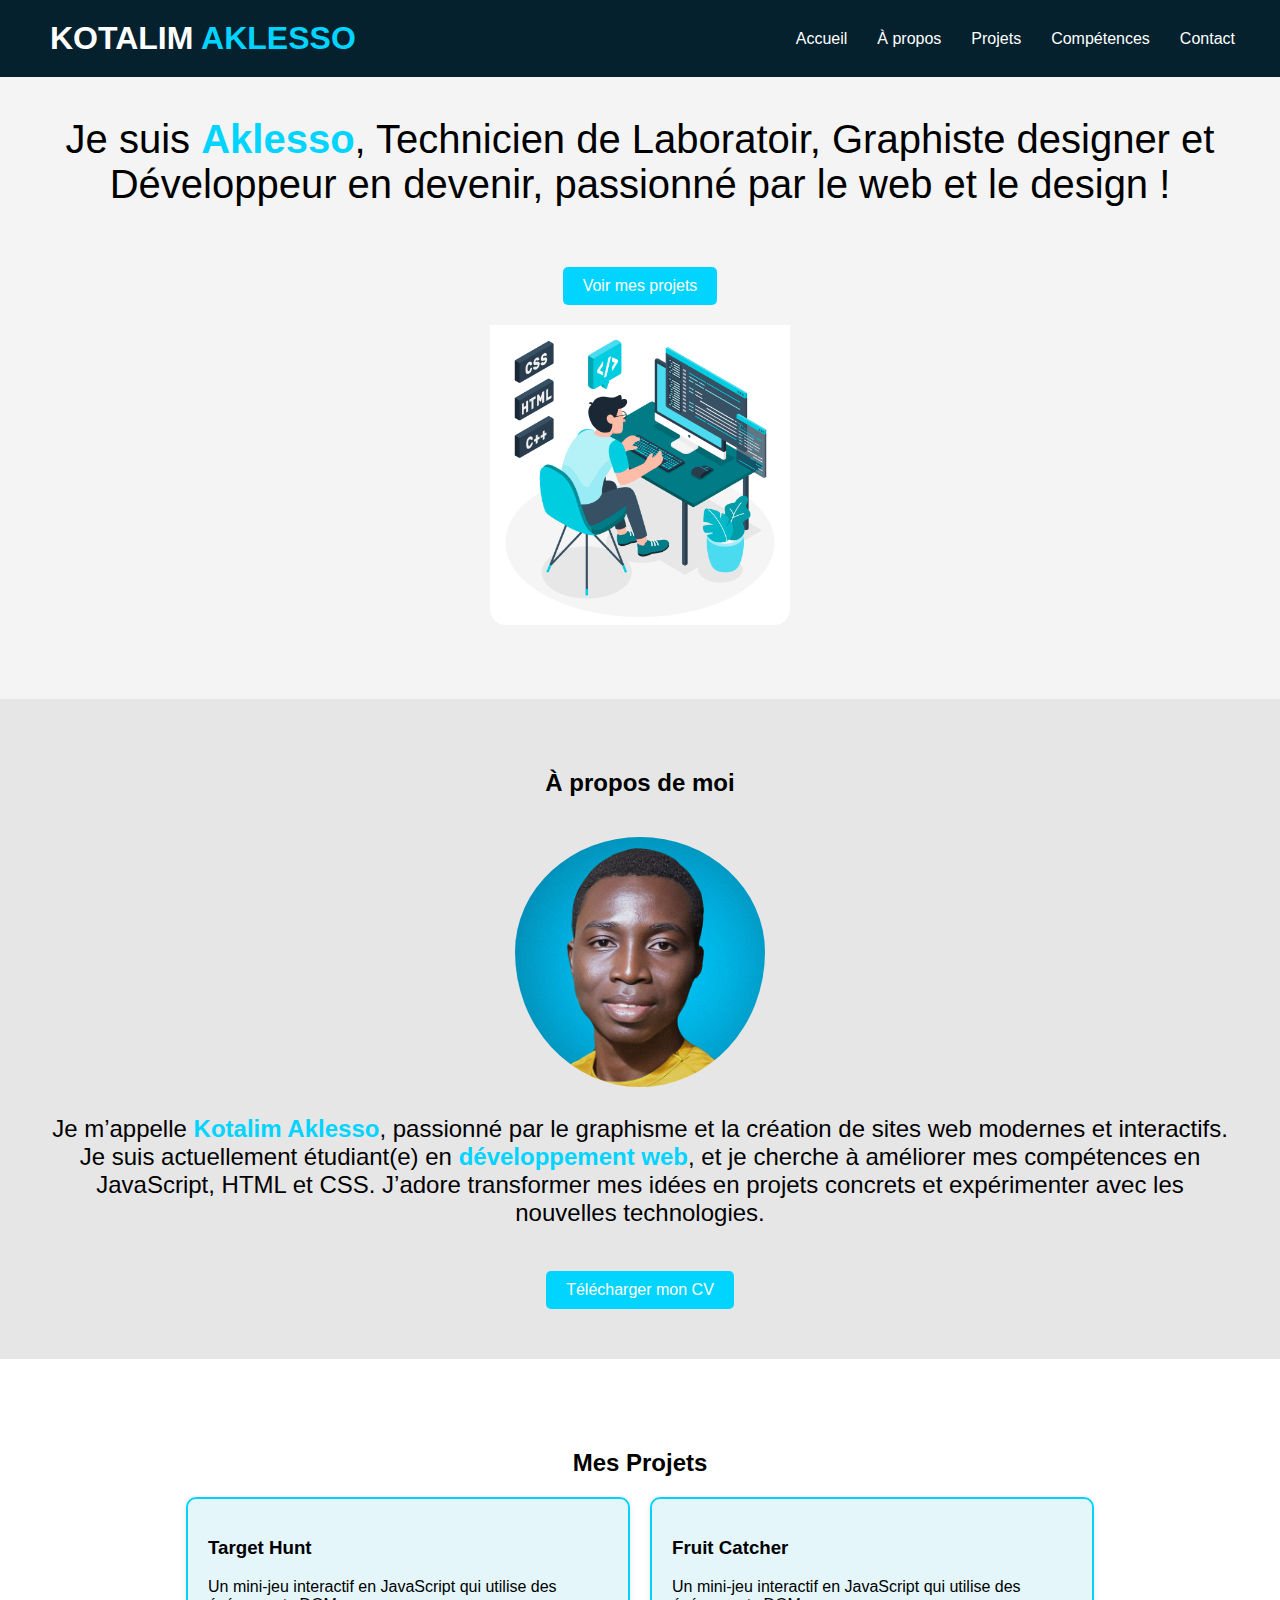
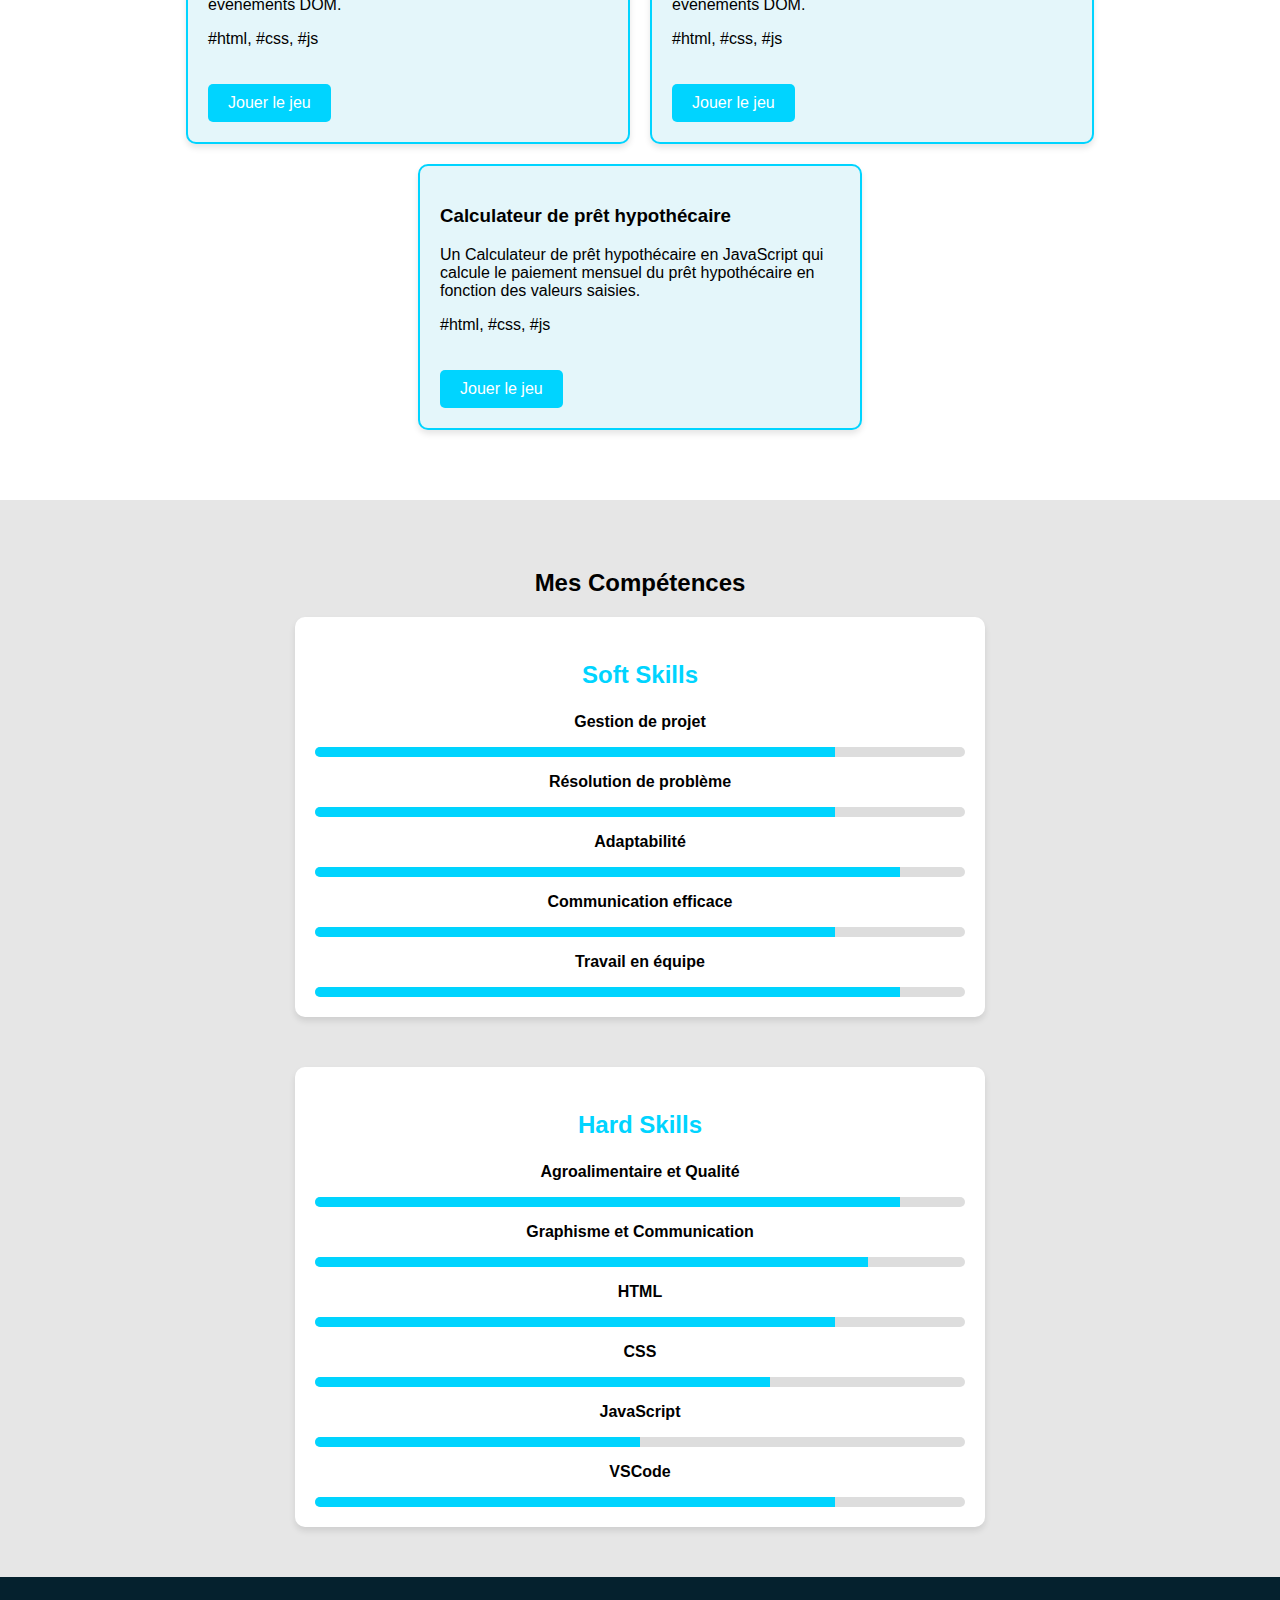
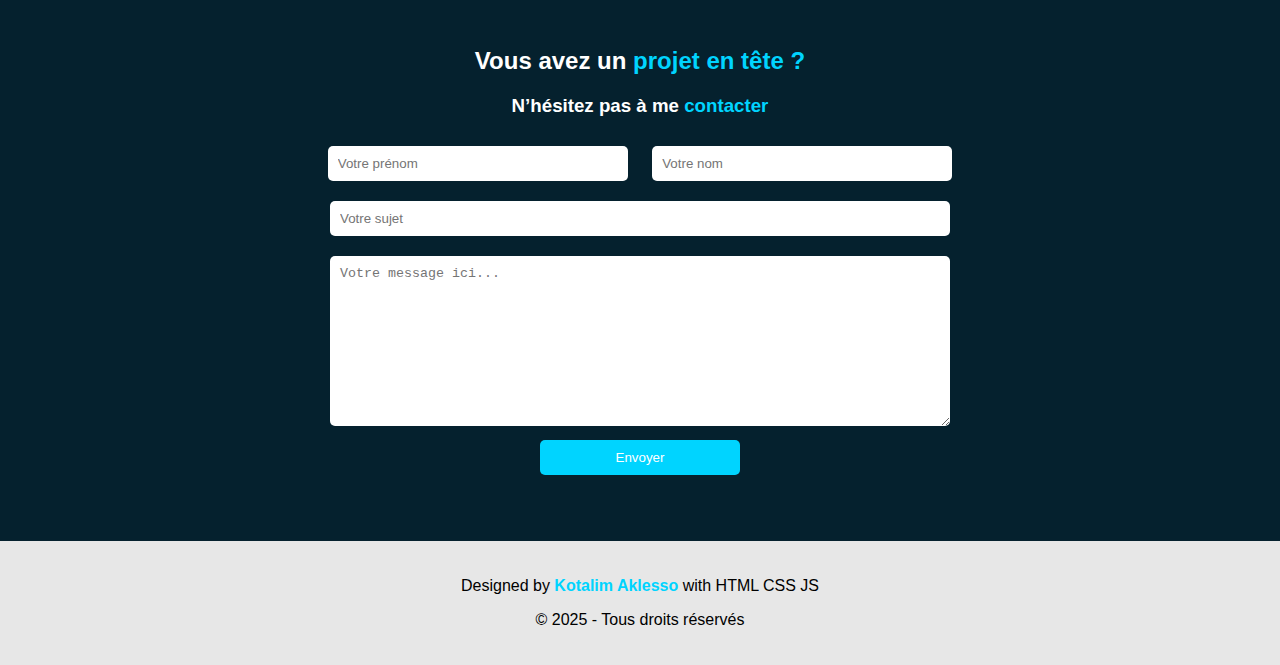
<file: index.html>
<!DOCTYPE html>
<html lang="fr">
<head>
    <meta charset="UTF-8">
    <meta name="viewport" content="width=device-width, initial-scale=1.0">
    <title>Portfolio</title>
    <link rel="stylesheet" href="style.css">
    <script src="app.js" defer></script>
</head>
<body>
    <header>
        <h1>KOTALIM <span class="highlight">AKLESSO</span></h1>
        <nav>
            <ul>
                <li><a href="index.html">Accueil</a></li>
                <li><a href="#À propos">À propos</a></li>
                <li><a href="#Projets">Projets</a></li>
                <li><a href="#Compétances">Compétences</a></li>
                <li><a href="#Contact">Contact</a></li>
            </ul>
        </nav>
    </header>

    <main>
			<section class="profile">
        <div class="éléments-de-profile">
					<div>
						<p id="profile">Je suis <span class="highlight">Aklesso</span>, Technicien de Laboratoir, Graphiste designer et Développeur en devenir, passionné par le web et le design !</p>
						<a href="#Projets" class="btn">Voir mes projets</a>
					</div>
					<div>
							<img src="./DevWeb_image2.jpg" alt="">
					</div>
		</div>
    	</section>

    <section class="A-propos">
      <h2 id="À propos">À propos de moi</h2>
        <div class="A-propos-card">
			    <div>
				    <img src="./photo-de-profile.jpg" id="photo-de-profile" alt="photo de profile">
		        </div>
			    <div>
						<p id="A-propos">Je m’appelle <span class="highlight">Kotalim Aklesso</span>, passionné par le graphisme et la création de sites web modernes et interactifs.
					    Je suis actuellement étudiant(e) en <span class="highlight">développement web</span>, et je cherche à améliorer mes compétences en JavaScript, HTML et CSS.
						J’adore transformer mes idées en projets concrets et expérimenter avec les nouvelles technologies.</p>
						<a href="./cv_aklesso_kotalim.pdf" target="_blank" download class="btn">Télécharger mon CV</a>
			    </div>
				
				</div>
    </section>

    <section class="projects">
        <h2 id="Projets">Mes Projets</h2>
        <div class="project-list">
            <div class="project-card">
                <h3>Target Hunt</h3>
                <p>Un mini-jeu interactif en JavaScript qui utilise des événements DOM.</p>
                <p>#html, #css, #js</p>
                <a href="jeujs1.html" target="_blank" class="btn">Jouer le jeu</a>
            </div>
            <div class="project-card">
                <h3>Fruit Catcher</h3>
                <p>Un mini-jeu interactif en JavaScript qui utilise des événements DOM.</p>
                <p>#html, #css, #js</p>
                <a href="jeujs2.html" target="_blank" class="btn">Jouer le jeu</a>
            </div>
            <div class="project-card">
                <h3>Calculateur de prêt hypothécaire</h3>
                <p>Un Calculateur de prêt hypothécaire en JavaScript qui calcule le paiement mensuel du prêt hypothécaire en
					fonction des valeurs saisies.</p>
                <p>#html, #css, #js</p>
                <a href="calculateur.html" target="_blank" class="btn">Jouer le jeu</a>
            </div>
        </div>
    </section>

    <section class="skills">
        <h2 id="Compétances">Mes Compétences</h2>
        <div class="skills-container">
            <div class="soft-skills">
                <h3 id="soft-skills">Soft Skills</h3>
                        <div class="skill">
							<p>Gestion de projet</p>
							<div class="progress-bar">
								<div class="progress" style="width: 80%;"></div>
							</div>
						</div>
							
						<div class="skill">
							<p>Résolution de problème</p>
							<div class="progress-bar">
								<div class="progress" style="width: 80%;"></div>
							</div>
						</div>
							
						<div class="skill">
							<p>Adaptabilité</p>
							<div class="progress-bar">
								<div class="progress" style="width: 90%;"></div>
						    </div>							
            	        </div>
                        <div class="skill">
							<p>Communication efficace</p>
							<div class="progress-bar">
								<div class="progress" style="width: 80%;"></div>
						    </div>							
            	        </div>
						<div class="skill">
							<p>Travail en équipe</p>
							<div class="progress-bar">
								<div class="progress" style="width: 90%;"></div>
						    </div>							
            	        </div>
            </div>
            <div class="hard-skills">
                <h3 id="hard-skills">Hard Skills</h3>
                <div class="skill">
							<p>Agroalimentaire et Qualité</p>
							<div class="progress-bar">
							    <div class="progress" style="width: 90%;"></div>
							</div>
						</div>
						<div class="skill">
							<p>Graphisme et Communication</p>
							<div class="progress-bar">
							    <div class="progress" style="width: 85%;"></div>
							</div>
						</div>
                        <div class="skill">
							<p>HTML</p>
							<div class="progress-bar">
							    <div class="progress" style="width: 80%;"></div>
							</div>
						</div>
						<div class="skill">
							<p>CSS</p>
							<div class="progress-bar">
								<div class="progress" style="width: 70%;"></div>
							</div>
						</div>
						<div class="skill">
							<p>JavaScript</p>
							<div class="progress-bar">
								<div class="progress" style="width: 50%;"></div>
							</div>							
            	        </div>
						<div class="skill">
							<p>VSCode</p>
							<div class="progress-bar">
							    <div class="progress" style="width: 80%;"></div>
							</div>
						</div>
        </div>
    </section>

	<section class="contact">
		<h2 id="Contact">Vous avez un <span class="highlight">projet en tête ?</span></h2>
		<h3>N’hésitez pas à me <span class="highlight">contacter</span></h3>
		<form id="contactForm">
		  <input type="text" id="prenom" placeholder="Votre prénom">
		  <input type="text" id="nom" placeholder="Votre nom">
		  <br>

		  <input type="text" id="sujet" placeholder="Votre sujet">
		  <br>
		  <textarea id="message" placeholder="Votre message ici..."></textarea>
		  <br>
		  <button type="submit">Envoyer</button>
		</form>
		
		<p id="formMessage"></p>
	  </section>
	  
	</main>
    <footer>
        <p>Designed by <span class="highlight">Kotalim Aklesso</span> with HTML CSS JS</p>
        <p>© 2025 - Tous droits réservés</p>
    </footer>
</body>
</html>
</file>
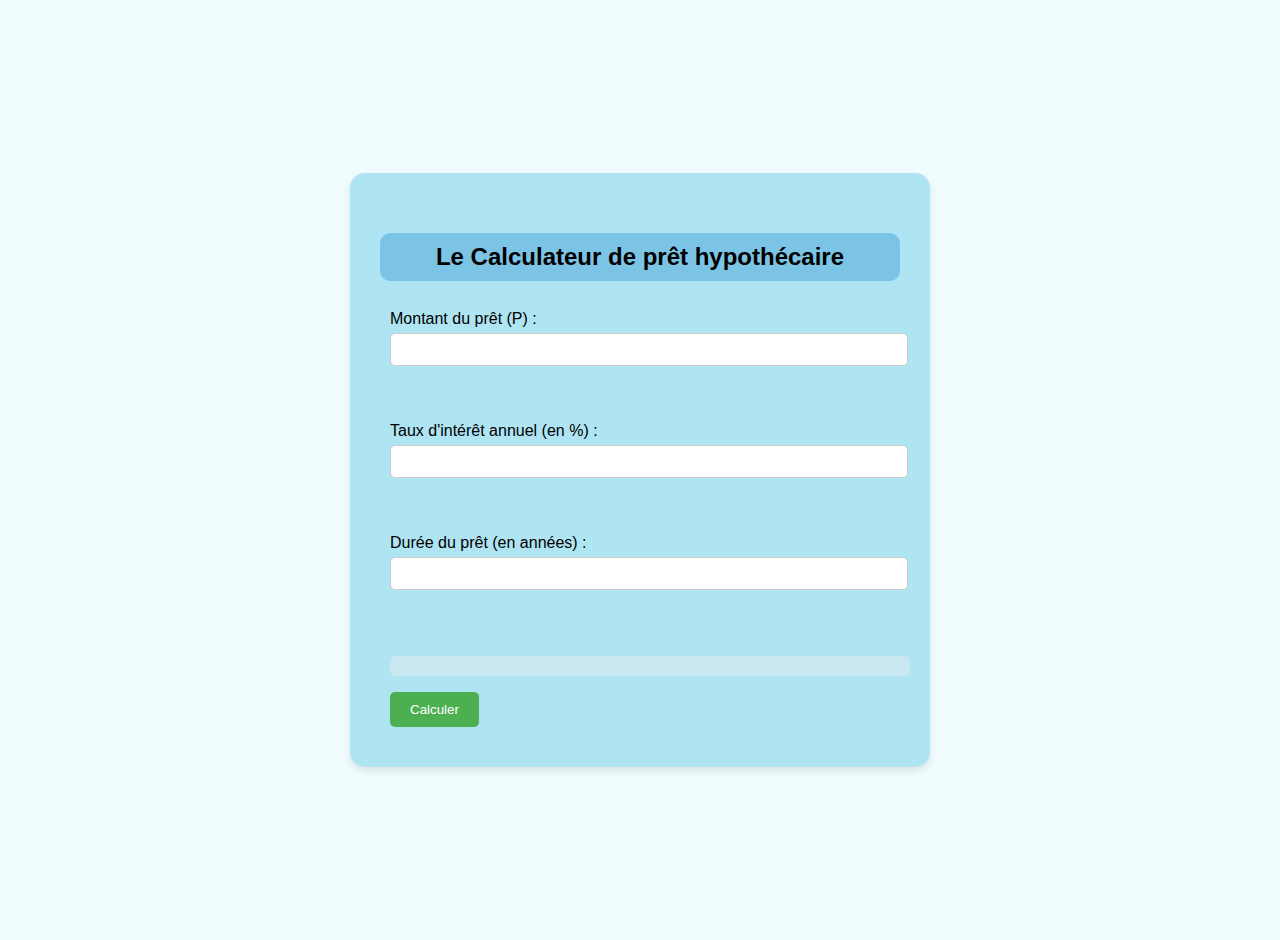
<file: calculateur.html>
<!DOCTYPE html>
<html lang="fr">
<head>
  <meta charset="UTF-8">
  <title>Calculateur de prêt hypothécaire</title>
  <meta name="viewport" content="width=device-width, initial-scale=1.0">
  <link rel="stylesheet" href="stylecalculateur.css">
  <script src="appcalculateur.js" defer></script>
</head>
<body>
  <section>
  <h2>Le Calculateur de prêt hypothécaire</h2>
  <form id="loanForm">
        <label for="loanAmount">Montant du prêt (P) :</label>
        <input type="number" id="loanAmount" step="any" required><br><br>

        <label for="annualRate">Taux d'intérêt annuel (en %) :</label>
        <input type="number" id="annualRate" step="any" required><br><br>
    
        <label for="loanDuration">Durée du prêt (en années) :</label>
        <input type="number" id="loanDuration" required><br><br>
      <p id="result"></p>
    <button type="button" onclick="calculateMortgage()">Calculer</button>
  </form>
</section>
</body>
</html>
</file>
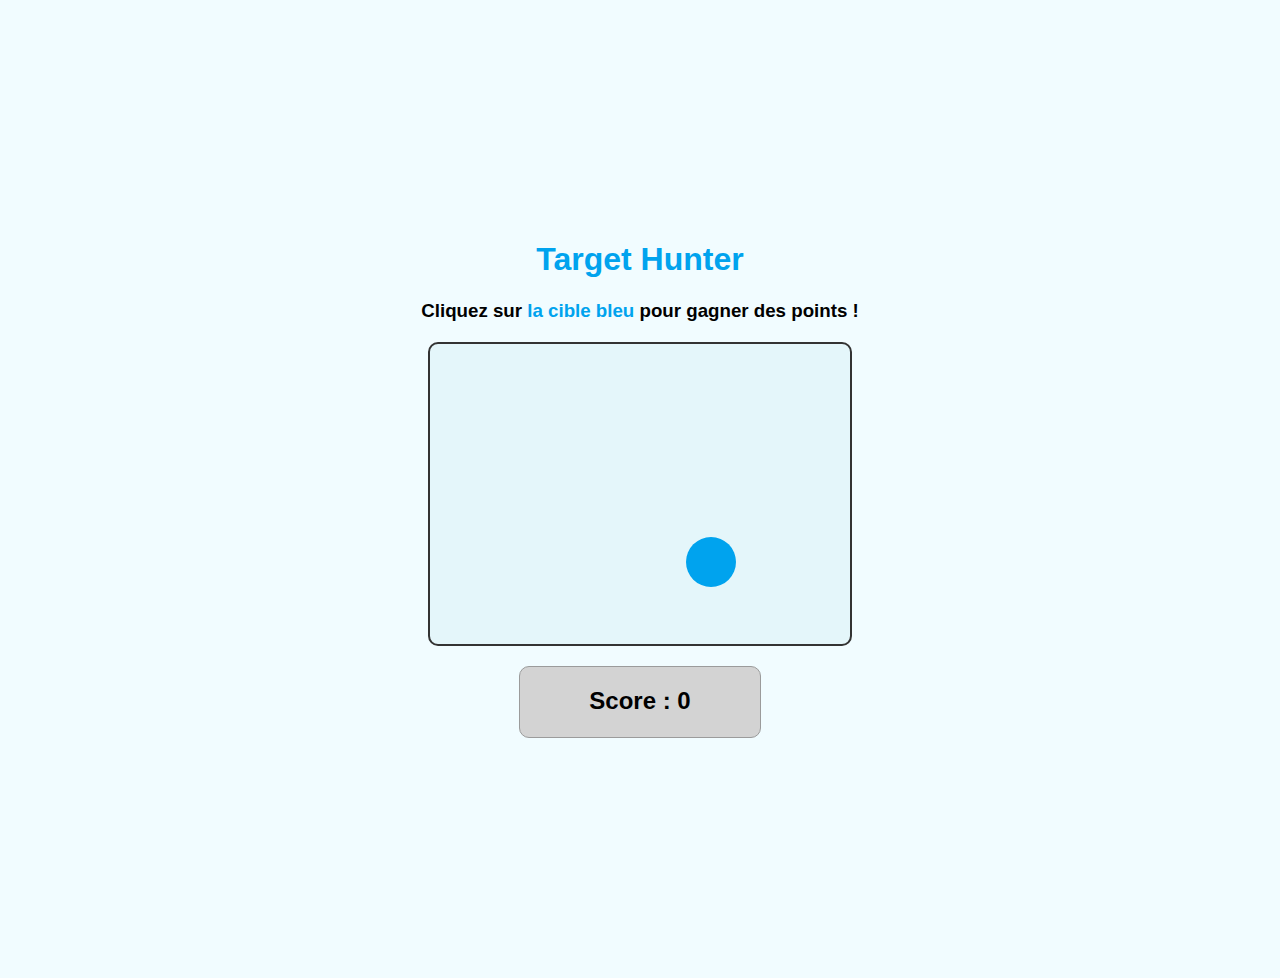
<file: jeujs1.html>
<!DOCTYPE html>
<html lang="fr">
<head>
  <meta charset="UTF-8">
  <meta name="viewport" content="width=device-width, initial-scale=1.0">
  <title>Mini Jeu Target Hunt</title>
  <link rel="stylesheet" href="stylejeujs1.css">
  <script src="appjeujs1.js" defer></script>
</head>
<body>
  <div class="nom-du-jeu">
    <h1>Target Hunter</h1>
  </div>
  <h3>Cliquez sur <span class="highlight">la cible bleu</span> pour gagner des points !</h3>
  <div id="gameArea">
    <div id="target"></div>
  </div>
  <div id="scoreBoard">Score : 0</div>
</body>
</html>
</file>
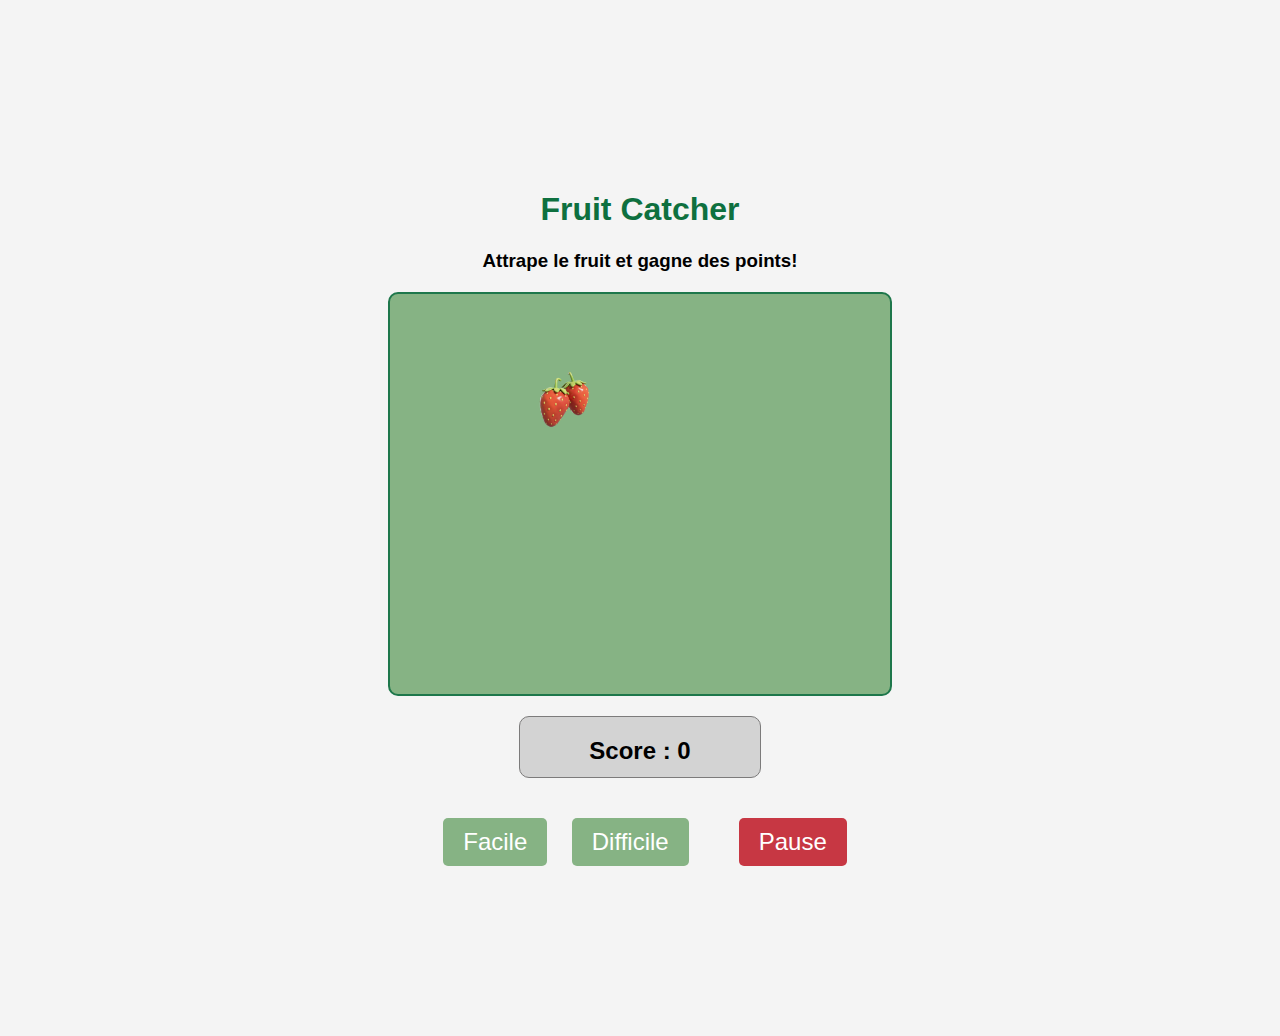
<file: jeujs2.html>
<!DOCTYPE html>
<html lang="fr">
<head>
  <meta charset="UTF-8">
  <meta name="viewport" content="width=device-width, initial-scale=1.0">
  <title>Fruit Catcher</title>
<link rel="stylesheet" href="stylejeujs2.css">
<script src="appjeujs2.js" defer></script>
</head>
<body>
  <h1>Fruit Catcher</h1>
  <h3>Attrape le fruit et gagne des points!</h3>
  <div id="gameArea">
    <div id="fruit"></div>
  </div>
    <div id="scoreBoard">Score : 0</div>
 <div id="btn">
    <div id="levelSelector">
        <button id="easyButton">Facile</button>
        <button id="hardButton">Difficile</button>
    </div>
        <button id="pauseButton">Pause</button>
 </div>
</body>
</html>
</file>
<file: style.css>
body {
    font-family: Arial, sans-serif;
    margin: 0;
    padding: 0;
    background-color: #f4f4f4;
}

header {
    background-color: rgb(5, 33, 46);
    color: white;
    padding: 20px 30px;
    display: flex;
    justify-content: space-between;
    align-items: center;
    flex-wrap: wrap; 
}

main {
    margin: 5%
    padding: 20px;
    text-align: center;
}

h1 {
    margin: 0;
    padding-left: 20px;
}

h2 {
    text-align: center;
}

nav ul {
    display: flex;
    list-style: none;
    padding: 0;
    margin: 0;
}

nav ul li {
    display: inline;
    margin: 0 15px;
    transition: transform 0.2s;
}

nav ul li a {
    color: white;
    text-decoration: none;
}

nav ul li a:hover {
    color: rgb(0, 0, 0);
    background-color: #00d4ff;
    border-radius: 4px;
    padding: 5px;
}

.éléments-de-profile {
    display: flex;
    align-items: center;
    justify-content: center;
    flex-wrap: wrap; 
}

.profile {
    text-align: center;
    padding-bottom: 70px;

}
#profile {
    font-size: 40px; 
}

img {
    width: 300px;
    height: 300px;
    padding-top: 20px;
    border-radius: 5%;
    object-fit: cover;
}


#photo-de-profile {
    width: 250px; 
    height: 250px;
    border-radius: 50%; 
}

.highlight {
    color: #00d4ff;
    font-weight: bold;
}

.btn {
    display: inline-block;
    padding: 10px 20px;
    background-color: #00d4ff;
    color: white;
    text-decoration: none;
    border-radius: 5px;
    margin-top: 20px;
    cursor: pointer;
    transition: background-color 0.3s, transform 0.2s;
}

.btn:hover {
    background-color: #0193d6;
    transform: scale(1.05);
}

.A-propos, .skills {
    text-align: center;
    padding: 50px;
    background-color: rgb(230, 230, 230);
}

.A-propos-card {
    display: flex;
    align-items: center;
    justify-content: center;
    flex-wrap: wrap; 
}

#A-propos {
    font-size: 24px;
}

.projects {
    text-align: left;
    background-color: white;
    padding: 70px;
}

.project-list {
    display: flex;
    justify-content: center;
    gap: 20px;
    flex-wrap: wrap; 
}

.project-card {
    background-color: #e4f6fa;
    padding: 20px;
    box-shadow: 0px 4px 6px rgba(0, 0, 0, 0.1);
    width: 400px;
    border: solid 2px #00d4ff;
    border-radius: 10px;
}

.project-card:hover {
    background-color: white;
    transform: scale(105%);
    transition: 0.5s ease-in-out;
}

.skills-container {
    display: flex;
    justify-content: center;
    gap: 50px; 
    flex-wrap: wrap; 
}

.soft-skills,
.hard-skills {
    background-color: white;
    padding: 20px;
    border-radius: 10px;
    box-shadow: 0px 4px 6px rgba(0, 0, 0, 0.1);
    width: 650px; 
}

.skill {
    margin: 0 0;
    font-weight: bold;
}

.progress-bar {
    width: 100%;
    height: 10px;
    background-color: #ddd;
    border-radius: 5px;
    overflow: hidden;
}

.progress {
    height: 100%;
    background-color: #00d4ff;
    transition: width 0.5s ease-in-out;
}

#soft-skills, #hard-skills {
    color: #00d4ff;
    font-size: 150%;
}

.contact {
    text-align: center;
    background-color: rgb(5, 33, 46);
    color: white;
    padding: 50px;
}

form input {
    width: 100%; 
    max-width: 280px;
    padding: 10px;
    margin: 10px 10px;
    border-radius: 5px;
    border: none;
}

#sujet {
    width: 100%;
    max-width: 600px;
    padding: 10px;
    margin: 10px 0;
    border-radius: 5px;
    border: none;
}

form textarea {
    width: 100%;
    max-width: 600px;
    height: 150px;
    padding: 10px;
    margin: 10px 0;
    border-radius: 5px;
    border: none;
}

button {
    background-color: #00d4ff;
    width: 200px;
    border: none;
    color: white;
    padding: 10px 20px;
    cursor: pointer;
    border-radius: 5px;
}

footer {
    background-color: #e7e7e7;
    padding: 20px;
    text-align: center;
}

@media screen and (max-width: 768px) {
    header {
        padding: 20px;
        flex-direction: column;
        align-items: center;
    }
    main {
    margin: 5%
    padding: 20px;
    text-align: center;
    width: 100%; 
    max-width: 100%px;
}
    nav ul {
        flex-direction: column;
        align-items: center;
    }

    nav ul li {
        margin: 10px 0;
    }

    .container {
        padding: 10px;
    }

    .profile, .A-propos, .skills, .Projects, .contact {
        padding: 20px;
    }

    .project-list, .skills-container {
        flex-direction: column;
        width: 100%; 
        max-width: 100%px;
        
    }

    .soft-skills, .hard-skills {
        width: 100%; 
        max-width: 100%px;
    }

    form input, form textarea, #sujet {
        width: 100%;
        max-width: 100%;
    }
}
</file>
<file: stylecalculateur.css>
body {
    font-family: Arial, sans-serif;
    text-align: center;
    background-color: #f1fcff;
    margin: 0;
    padding: 20px;
    height: 100vh;
    display: flex;
    justify-content: center;
    align-items: center;
}

section {
    width: 80%;
    max-width: 500px;
    height: auto;
    max-height: 600px;
    background-color: #afe4f3;
    padding: 40px;
    border-radius: 15px; 
    box-shadow: 0 4px 8px rgba(0, 0, 0, 0.1);
    display: flex;
    flex-direction: column;
    justify-content: center;
    align-items: center;
}

h2 {
    background-color: #7cc4e5;
    border-radius: 10px;
    padding: 10px;
    width: 100%;
    text-align: center;
}

#loanForm {
    width: 100%;
    display: flex;
    flex-direction: column;
    align-items: flex-start;
}

label {
    margin-top: 10px;
    margin-bottom: 5px;
}

input {
    width: 100%;
    padding: 8px;
    margin-bottom: 10px;
    border-radius: 5px;
    border: 1px solid #ccc;
}

button {
    background-color: #4CAF50;
    color: white;
    padding: 10px 20px;
    border: none;
    border-radius: 5px;
    cursor: pointer;
    transition: background-color 0.3s ease;
}

button:hover {
    background-color: #45a049;
}

#result {
    background-color: #c8e7f0;
    padding: 10px;
    border-radius: 5px;
    margin-top: 20px;
    width: 100%;
}
</file>
<file: stylejeujs1.css>
body {
    font-family: Arial, sans-serif;
    text-align: center;
    background-color: #f1fcff;
    margin: 200px;
    padding: 20px;
    justify-content: center;
    vertical-align: auto;
  
  }
  #gameArea {
    position: relative;
    margin: 20px auto;
    width: 50%;
    height: 300px;
    background-color: #e4f6fa
  ;
    border: 2px solid #333;
    border-radius: 10px;
  }
  #target {
    position: absolute;
    width: 50px;
    height: 50px;
    background-color: #00a3ee;
    border-radius: 50%;
    cursor: pointer;
  }
  #scoreBoard {
    font-size: 1.5em;
    font-weight: bold;
    margin: 20px auto;
    width: 200px;
    height: 30px;
    background-color: #d3d3d3;
    border: 1px solid #9b9b9b;
    border-radius: 10px;
    padding: 20px;
  }
  .highlight {
    color: #00a3ee;
  }
  h1 {
  color: #00a3ee;
  }
</file>
<file: stylejeujs2.css>
body {
    font-family: Arial, sans-serif;
    text-align: center;
    margin: 150px;
    padding: 20px;
    background-color: #f4f4f4;
  }
  #gameArea {
    position: relative;
    margin: 20px auto;
    width: 500px;
    height: 400px;
    background-color: #86b384;
    overflow: hidden;
    border: 2px solid #1e774b;
    border-radius: 10px;
  }
  #fruit {
    position: absolute;
    width: 70px; 
    height: 70px; 
    background-image: url('fruit.png');
    background-size: cover; 
    background-repeat: no-repeat;
    background-position: center;
    cursor: pointer;
  }
  
  #scoreBoard {
    font-size: 1.5em;
    font-weight: bold;
    margin: 20px auto;
    width: 200px;
    height: 20px;
    background-color: #d3d3d3;
    border:   1px solid #7c7b7b;
    border-radius: 10px;
    padding: 20px;
  }
  #levelSelector {
    margin-top: 20px;
  }
  #levelSelector button {
    padding: 10px 20px;
    margin: 0 10px;
    border: none;
    border-radius: 5px;
    cursor: pointer;
    background-color: #86b384;
    color: white;
    transition: background-color 0.3s;
  }
  #easyButton , #hardButton , #pauseButton {
    font-size: 150%;
  }
  #btn {
    display: flex;
    justify-content: center;
  }
  #levelSelector button:hover {
    background-color: #018333;
  }
  #pauseButton {
    margin-top: 20px;
    margin-left: 40px;
    padding: 10px 20px;
    border: none;
    border-radius: 5px;
    cursor: pointer;
    background-color: #c73743;
    color: white;
    transition: background-color 0.3s;
  }
  #pauseButton:hover {
    background-color: #a01924;
  }
  h1 {
    color: #0e703f;
    font-weight: bold;
  }
</file>
